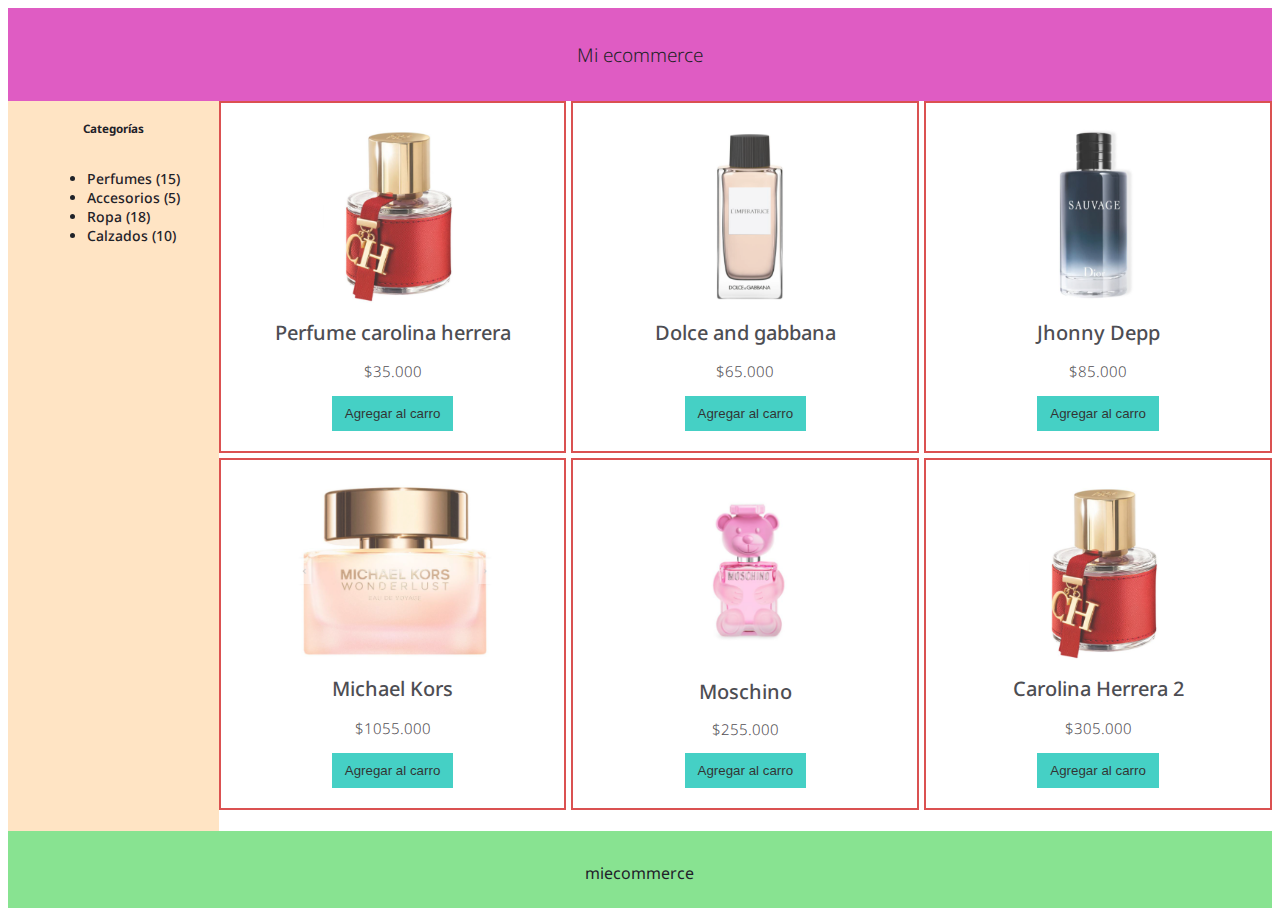
<file: index.html>
<!DOCTYPE html>
<html lang="es">

<head>
  <meta charset="UTF-8">
  <meta http-equiv="X-UA-Compatible" content="IE=edge">
  <meta name="viewport" content="width=device-width, initial-scale=1.0">
  <title>Grid-Ecommerce</title>
  <link rel="stylesheet" href="./assets/css/style.css">
</head>

<body>
   <Div class="grid-container"> 
       <div class="header">Mi ecommerce</div>
        <div class="sidebar">
         <h5>Categorías</h5>   
         <ul class="menu">
            <li>Perfumes (15)</li>
            <li>Accesorios (5)</li>
            <li>Ropa (18)</li>
            <li>Calzados (10)</li>
      </ul>
    </div>

    <div class="main">
        <div class="card">
          <!-- La imagen tenia que ir dentro de este div, estaba afuera -->
          <div class="card-img"><img src="./assets/img/ch1.png" alt="carolina" />     </div>

          <div class="sku">Perfume carolina herrera</div>
          <div class="precio">$35.000</div>
          <button>Agregar al carro</button>
        </div>

      <div class="card">
        <div class="card-img"><img src="./assets/img/dolce.png" alt="carolina"/></div>
        <div class="sku">Dolce and gabbana</div>
        <div class="precio">$65.000</div>
        <button>Agregar al carro</button>
      </div>

      <div class="card">
        <div class="card-img"><img src="./assets/img/jd.png" alt="carolina"/></div>
        <div class="sku">Jhonny Depp</div>
        <div class="precio">$85.000</div>
        <button>Agregar al carro</button>
      </div>

      <div class="card">
        <div class="card-img"><img src="./assets/img/mkors.png" alt="carolina"/></div>
        <div class="sku">Michael Kors</div>
        <div class="precio">$1055.000</div>
        <button>Agregar al carro</button>
      </div> 

      <div class="card">
          <div></div>
        <div class="card-img"><img src="./assets/img/moshino.png" alt="carolina"/></div>
        <div class="sku">Moschino</div>
        <div class="precio">$255.000</div>
        <button>Agregar al carro</button>
      </div> 

      <div class="card">
        <div class="card-img"><img src="./assets/img/ch1.png" alt="carolina"/></div>
        <div class="sku">Carolina Herrera 2</div>
        <div class="precio">$305.000</div>
        <button>Agregar al carro</button>
      </div> 
    </div> <!--cierre de-->
      <footer>miecommerce</footer>
   </div>

</body>

</html>
</file>
<file: assets/css/style.css>
@import url('https://fonts.googleapis.com/css2?family=Noto+Sans:wght@300;400;500;700&display=swap');
{
    padding: 0;
    margin: 0;
    border: 0;
    box-sizing: border-box;
}

body {
  font-family: 'Noto Sans', sans-serif;
  color: rgb(31, 34, 41);
  }

.grid-container {
  display: grid;
  grid-template-areas:
  'navbar navbar'
  'sidebar main'
  'footer footer';
  grid-template-columns: 0.2fr 1fr;
  height: 100vh;
}

.header {
  grid-area: navbar;
  background-color: #df5cc3;
  display: flex;
  justify-content: center;
  align-items: center;
  font-size: 1.188rem;
  font-weight: 300;
  padding: 10px;
}


.sidebar {
  grid-area: sidebar;
  display: flex;
  flex-direction: column;
  align-items: center;

  font-size: 0.875rem;
  font-weight: 300;
  background-color:bisque;
}

.menu {
    font-weight: 500;
  }

.main {
  grid-area: main;
  display: grid;
  grid-template-columns: 1fr 1fr 1fr;
  grid-template-rows: auto auto auto;
  gap: 5px;
  }

.card {
    display: flex;
    flex-direction: column;
    align-items: center;
    justify-content: space-between;
    opacity: 0.8;
    border: 2px solid rgb(210, 38, 38);
    object-fit: cover;
    min-height: 200px;
    padding: 20px;
    background-size: cover;
    background-position: center center;
 }

 .card-img img {
    width: 100%;
    height: 180px;
  }

.sku {
  padding: 5px 0;
  font-weight: 500;
  font-size: 1.25rem;
}

.precio {
  padding: 5px 0 10px 0;
  font-weight: 300;
  font-size: 0.938rem;
}

.card button {
  border: none;
  width: 40%;
  background-color: #17c5b7;
  padding: 10px;
  font-weight: 300;
}

footer {
  background-color: #88e391;
  grid-area: footer;
  display: flex;
  justify-content: center;
  align-items: center;
  padding-top: 0.5em;
}
</file>
